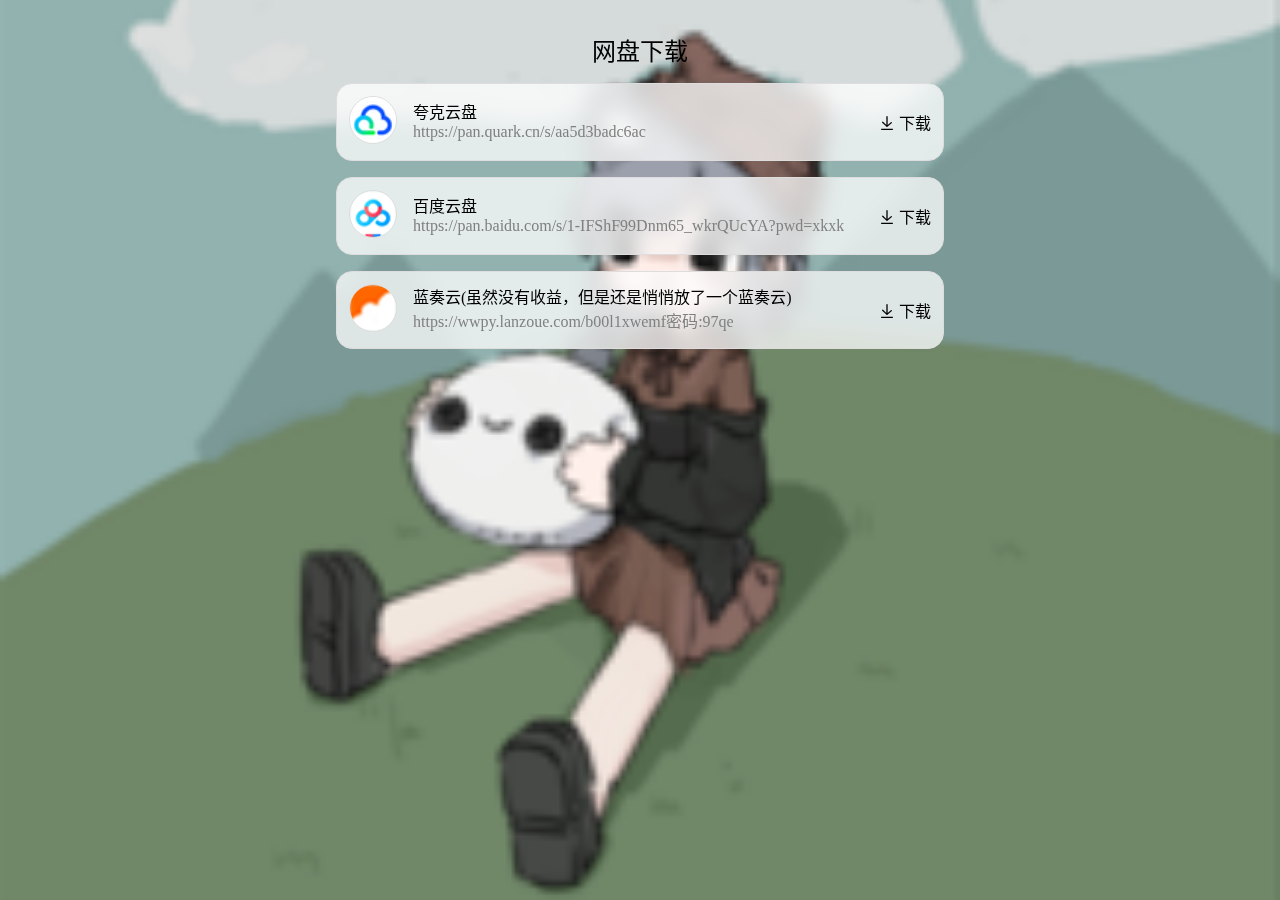
<file: download.html>
<!DOCTYPE html>
<html lang="zh-CN">

<head>
    <meta charset="UTF-8">
    <meta http-equiv="X-UA-Compatible" content="IE=edge">
    <meta name="viewport" content="width=device-width, initial-scale=1.0">
    <link rel="icon" href="./icon.jpg" type="image/x-icon">
    <title>下载资源</title>
    <link rel="stylesheet" href="./css/iconfont.css">
    <link rel="stylesheet" href="./css/base.css">
    <link rel="stylesheet" href="./css/style.css">
    <style>
        .container-page {
            gap: 1em;
            padding: 2em;
        }

        .container-download-list {
            width: 50%;
        }

        .download-item {
            gap: 1em;
            padding: 0.75em;
            /* 动画初始状态 */
            transform: translateX(-100%);
            opacity: 0;
            transition: all 0.5s ease-out;
        }

        /* 显示动画 */
        .download-item.visible {
            transform: translateX(0);
            opacity: 1;
        }

        @media screen and (max-width: 1024px) {
            .container-download-list {
                width: 75%;
            }
        }

        @media screen and (max-width: 768px) {
            .container-page {
                gap: 0.5em;
                padding: 0.75em;
            }

            .container-download-list {
                width: 100%;
            }

            .download-item {
                gap: 0.5em;
                padding: 0.75em;
            }
        }

        @media screen and (max-width: 425px) {}

        /* 卡片滑入动画 */
        @keyframes slideIn {
            from {
                transform: translateX(-100%);
                opacity: 0;
            }
            to {
                transform: translateX(0);
                opacity: 1;
            }
        }
    </style>
</head>

<body>
    <img class="background" src="./background.png" alt="">

    <div class="container-page flex-col align-center fill-wh">
        <h2>网盘下载</h2>
        <div class="container-download-list">
            <div class="general-card download-item flex-row align-center" data-type="quark">
                <!-- 头像 -->
                <div>
                    <img class="avatar" src="./夸克.png" alt="">
                </div>
                <!-- 资源名与下载链接 -->
                <div style="flex-shrink: 1;min-width: 0;">
                    <h4>夸克云盘</h4>
                    <a id="quark-link" style="color: gray; white-space: nowrap; overflow: hidden; text-overflow: ellipsis; display: inline-block; width: 100%; max-width: 100%;">
                        https://example.com/quark
                    </a>
                </div>
                <!-- 下载按钮 -->
                <div class="flex-row justify-end" style="flex: 1;flex-shrink: 0;">
                    <a id="quark-btn" href="http://example.com" class="download-btn" style="white-space: nowrap;">
                        <span class="iconfont icon-xiazai"></span>
                        <span>下载</span>
                    </a>
                </div>
            </div>
        </div>
        <div class="container-download-list">
            <div class="general-card download-item flex-row align-center" data-type="baidu">
                <!-- 头像 -->
                <div>
                    <img class="avatar" src="./百度云.png" alt="">
                </div>
                <!-- 资源名与下载链接 -->
                <div style="flex-shrink: 1;min-width: 0;">
                    <h4>百度云盘</h4>
                    <a id="baidu-link" style="color: gray; white-space: nowrap; overflow: hidden; text-overflow: ellipsis; display: inline-block; width: 100%; max-width: 100%;">
                        https://example.com/baidu
                    </a>
                </div>
                <!-- 下载按钮 -->
                <div class="flex-row justify-end" style="flex: 1;flex-shrink: 0;">
                    <a id="baidu-btn" href="http://example.com" class="download-btn" style="white-space: nowrap;">
                        <span class="iconfont icon-xiazai"></span>
                        <span>下载</span>
                    </a>
                </div>
            </div>
        </div>
        <div class="container-download-list fixed-bottom">
    <div class="general-card download-item flex-row align-center" data-type="lanzou">
        <!-- 头像 -->
        <div>
            <img class="avatar" src="./蓝奏.png" alt="">
        </div>
        <!-- 资源名与下载链接 -->
        <div style="flex-shrink: 1;min-width: 0;">
            <h4>蓝奏云(虽然没有收益，但是还是悄悄放了一个蓝奏云)</h4>
            <a id="lanzou-link" style="color: gray; white-space: nowrap; overflow: hidden; text-overflow: ellipsis; display: inline-block; width: 100%; max-width: 100%;">
                https://example.com/lanzou
            </a>
        </div>
        <!-- 下载按钮 -->
        <div class="flex-row justify-end" style="flex: 1;flex-shrink: 0;">
            <a id="lanzou-btn" href="http://example.com" class="download-btn" style="white-space: nowrap;">
                <span class="iconfont icon-xiazai"></span>
                <span>下载</span>
            </a>
        </div>
    </div>
</div>
    </div>

    <script>
        // 定义各资源对应的下载链接（可根据实际情况配置）
        const resourceLinks = {
            
            scm: {
                quark: 'https://pan.quark.cn/s/beecfb268264',
                baidu: 'https://pan.baidu.com/s/1JJs5Jnr3lEtm0SerPfbiFA?pwd=xkxk',
                lanzou: 'https://wwpy.lanzoue.com/b00l1y0s2d密码:go1m',
                
            },
            niko2: {
                quark: 'https://pan.quark.cn/s/a4e0d941bf2d',
                baidu: 'https://pan.baidu.com/s/14w7K0B46__oL1hnw2ck0yw?pwd=xkxk',
                lanzou: 'https://wwpy.lanzoue.com/b00l1y19mf密码:9fgw'
            },
            niko1: {
                quark: 'https://niko-quark-link.com',
                baidu: 'https://niko-baidu-link.com',
                lanzou: 'https://niko-lanzou-link.com'
            },
            
            koishi: {
                quark: 'https://pan.quark.cn/s/c952fa6b39fb',
                baidu: 'https://pan.baidu.com/s/1ccQnlAOTsJdO1jgdQiPaMA?pwd=xkxk',
                lanzou: 'https://wwpy.lanzoue.com/b00l1y20gb密码:cfur'
            },
            
            
            miku: {
                quark: 'https://pan.quark.cn/s/aa5d3badc6ac',
                baidu: 'https://pan.baidu.com/s/1-IFShF99Dnm65_wkrQUcYA?pwd=xkxk',
                lanzou: 'https://wwpy.lanzoue.com/b00l1xwemf密码:97qe'
            },
            gifcursor: {
                quark: 'https://pan.quark.cn/s/fccb7ad0e841',
                baidu: 'https://pan.baidu.com/s/1PdahtFMN1wy36G4hzEt2NQ?pwd=xkxk',
                lanzou: 'https://wwpy.lanzoue.com/b00l1y2wsf密码:51qc'
            },
            ungifcursor: {
                quark: 'https://pan.quark.cn/s/623d5e5a5728',
                baidu: 'https://pan.baidu.com/s/1N60sFEjWX4NH1CL6fA-mWg?pwd=xkxk',
                lanzou: 'https://wwpy.lanzoue.com/b00l1ywr3a密码:42zk'
            },
            ralsei: {
                quark: 'https://pan.quark.cn/s/fdd616816133',
                baidu: 'https://pan.baidu.com/s/1PuVAmVSNcccaH3P_UzdgaQ?pwd=xkxk',
                lanzou: 'hhttps://wwpy.lanzoue.com/b00l1zb6ub密码:g85v'
            },
            xnyxy: {
                quark: 'https://pan.quark.cn/s/b605be6adac5',
                baidu: 'https://pan.baidu.com/s/1VM88_hZAVGLIVr6y2wmSIw?pwd=xkxk',
                lanzou: 'https://wwpy.lanzoue.com/b00l203cmh密码:fxuf'
            },
            boqi: {
                quark: 'https://pan.quark.cn/s/7b4b1bd17cb1',
                baidu: 'https://pan.baidu.com/s/1TGmpGpNkmu4OU2kUPMvhig?pwd=xkxk',
                lanzou: 'https://wwpy.lanzoue.com/b00l20d4he密码:8v7l'
            },
            yileina: {
                quark: 'https://pan.quark.cn/s/0b9aeb8ba9ed',
                baidu: 'https://pan.baidu.com/s/1B27QOHyN2Fzc6hFvymchmg?pwd=xkxk',
                lanzou: 'https://wwpy.lanzoue.com/b00l2116qj密码:51ew'
            },
        };

        // 获取当前资源类型（通过URL参数传递）
        const urlParams = new URLSearchParams(window.location.search);
        const currentResource = urlParams.get('resource') || 'miku'; // 默认使用初音资源

        // 初始化下载链接
        function updateDownloadLinks() {
            const links = resourceLinks[currentResource];
            if (!links) return;

            // 更新夸克云盘链接
            document.getElementById('quark-link').href = links.quark;
            document.getElementById('quark-link').textContent = links.quark;
            document.getElementById('quark-btn').href = links.quark;

            // 更新百度云盘链接
            document.getElementById('baidu-link').href = links.baidu;
            document.getElementById('baidu-link').textContent = links.baidu;
            document.getElementById('baidu-btn').href = links.baidu;

            // 更新蓝奏云链接
            document.getElementById('lanzou-link').href = links.lanzou;
            document.getElementById('lanzou-link').textContent = links.lanzou;
            document.getElementById('lanzou-btn').href = links.lanzou;
        }

        // 执行卡片动画
        function animateCards() {
            const cards = document.querySelectorAll('.download-item');
            cards.forEach((card, index) => {
                setTimeout(() => {
                    card.classList.add('visible');
                }, index * 100); // 依次延迟100ms显示
            });
        }

        // 初始化
        document.addEventListener('DOMContentLoaded', () => {
            updateDownloadLinks();
            animateCards();
        });
    </script>
</body>

</html>
</file>
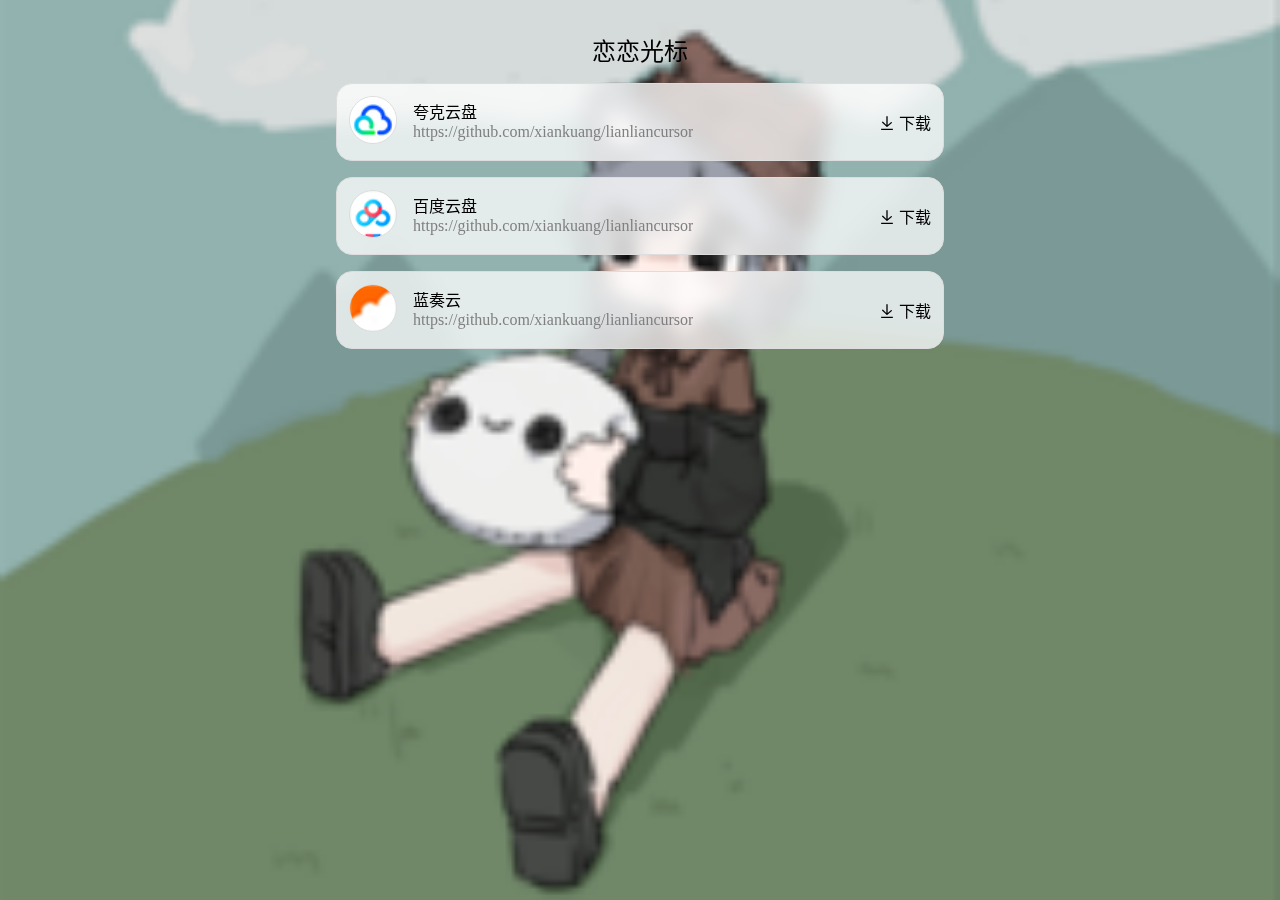
<file: Koishi-download.html>
<!DOCTYPE html>
<html lang="zh-CN">

<head>
    <meta charset="UTF-8">
    <meta http-equiv="X-UA-Compatible" content="IE=edge">
    <meta name="viewport" content="width=device-width, initial-scale=1.0">
    <link rel="icon" href="./icon.jpg" type="image/x-icon">
    <title>下载资源</title>
    <link rel="stylesheet" href="./css/iconfont.css">
    <link rel="stylesheet" href="./css/base.css">
    <link rel="stylesheet" href="./css/style.css">
    <style>
        .container-page {
            gap: 1em;
            padding: 2em;
        }

        .container-download-list {
            width: 50%;
        }

        .download-item {
            gap: 1em;
            padding: 0.75em;
        }

        @media screen and (max-width: 1024px) {

            .container-download-list {
                width: 75%;
            }
        }

        @media screen and (max-width: 768px) {
            .container-page {
                gap: 0.5em;
                padding: 0.75em;
            }

            .container-download-list {
                width: 100%;
            }

            .download-item {
                gap: 0.5em;
                padding: 0.75em;
            }
        }

        @media screen and (max-width: 425px) {}
    </style>
</head>

<body>

    <img class="background" src="./background.png" alt="">

    <div class="container-page flex-col align-center fill-wh">
        <h2>恋恋光标</h2>
        <div class="container-download-list">
            <div class="general-card download-item flex-row align-center">
                <!-- 头像 -->
                <div>
                    <img class="avatar" src="./夸克.png" alt="">
                </div>
                <!-- 资源明与下载链接 -->
                <div style="flex-shrink: 1;min-width: 0;">
                    <h4>夸克云盘</h4>
                    <a style="color: gray;
                        white-space: nowrap;
                        overflow: hidden;
                        text-overflow: ellipsis;
                        display: inline-block;
                        width: 100%;
                        max-width: 100%;">
                        https://github.com/xiankuang/lianliancursor
                    </a>
                </div>
                <!-- 下载按钮 -->
                <div class="flex-row justify-end" style="flex: 1;flex-shrink: 0;">
                    <a href="http://example.com" class="download-btn" style="white-space: nowrap;">
                        <span class="iconfont icon-xiazai"></span>
                        <span>下载</span>
                    </a>
                </div>
            </div>
        </div>
        <div class="container-download-list">
            <div class="general-card download-item flex-row align-center">
                <!-- 头像 -->
                <div>
                    <img class="avatar" src="./百度云.png" alt="">
                </div>
                <!-- 资源明与下载链接 -->
                <div style="flex-shrink: 1;min-width: 0;">
                    <h4>百度云盘</h4>
                    <a style="color: gray;
                        white-space: nowrap;
                        overflow: hidden;
                        text-overflow: ellipsis;
                        display: inline-block;
                        width: 100%;
                        max-width: 100%;">
                        https://github.com/xiankuang/lianliancursor
                    </a>
                </div>
                <!-- 下载按钮 -->
                <div class="flex-row justify-end" style="flex: 1;flex-shrink: 0;">
                    <a href="http://example.com" class="download-btn" style="white-space: nowrap;">
                        <span class="iconfont icon-xiazai"></span>
                        <span>下载</span>
                    </a>
                </div>
            </div>
        </div>
        <div class="container-download-list">
            <div class="general-card download-item flex-row align-center">
                <!-- 头像 -->
                <div>
                    <img class="avatar" src="./蓝奏.png" alt="">
                </div>
                <!-- 资源明与下载链接 -->
                <div style="flex-shrink: 1;min-width: 0;">
                    <h4>蓝奏云</h4>
                    <a style="color: gray;
                        white-space: nowrap;
                        overflow: hidden;
                        text-overflow: ellipsis;
                        display: inline-block;
                        width: 100%;
                        max-width: 100%;">
                        https://github.com/xiankuang/lianliancursor
                    </a>
                </div>
                <!-- 下载按钮 -->
                <div class="flex-row justify-end" style="flex: 1;flex-shrink: 0;">
                    <a href="http://example.com" class="download-btn" style="white-space: nowrap;">
                        <span class="iconfont icon-xiazai"></span>
                        <span>下载</span>
                    </a>
                </div>
            </div>
        </div>

    </div>

</body>

</html>
</file>
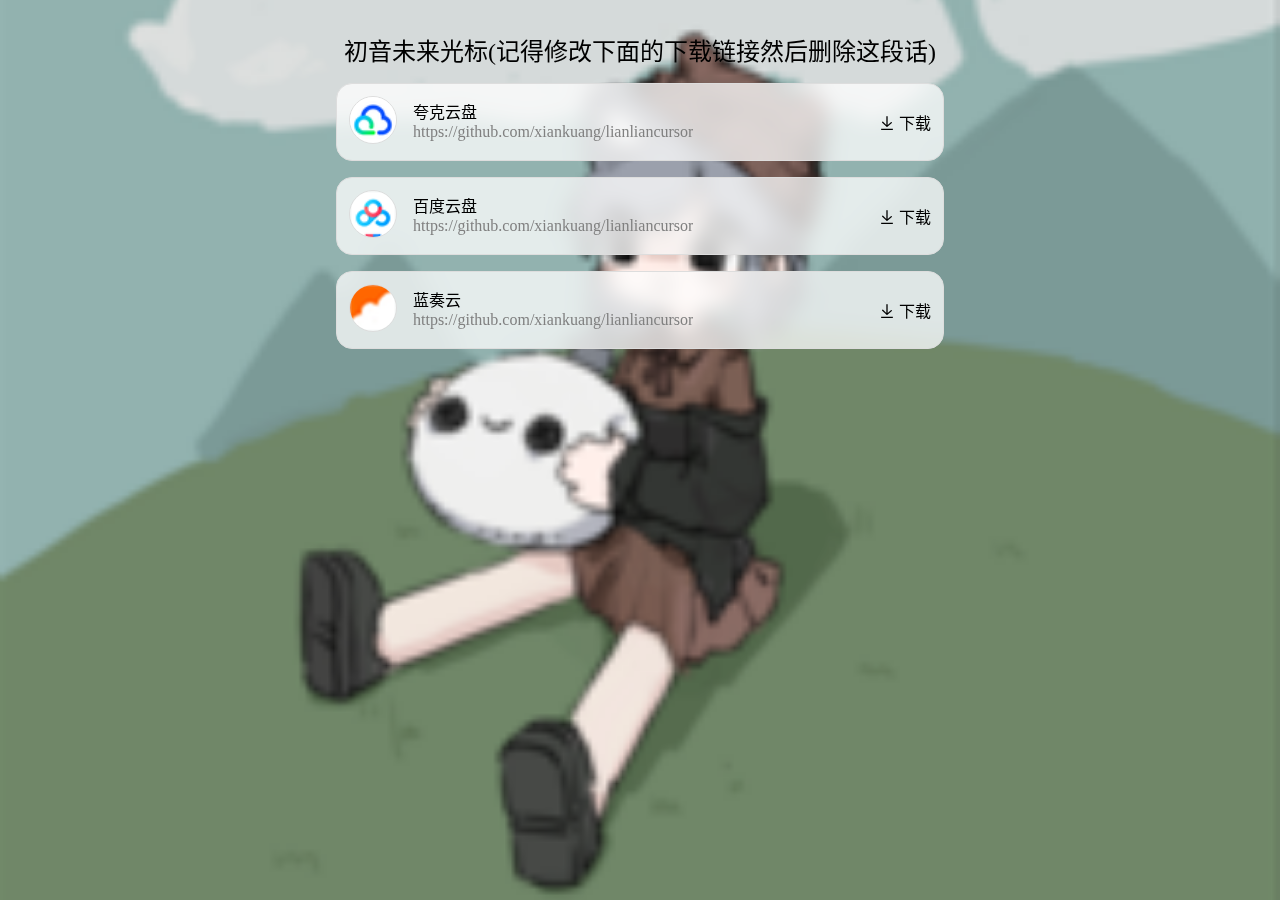
<file: miku-download.html>
<!DOCTYPE html>
<html lang="zh-CN">

<head>
    <meta charset="UTF-8">
    <meta http-equiv="X-UA-Compatible" content="IE=edge">
    <meta name="viewport" content="width=device-width, initial-scale=1.0">
    <link rel="icon" href="./icon.jpg" type="image/x-icon">
    <title>下载资源</title>
    <link rel="stylesheet" href="./css/iconfont.css">
    <link rel="stylesheet" href="./css/base.css">
    <link rel="stylesheet" href="./css/style.css">
    <style>
        .container-page {
            gap: 1em;
            padding: 2em;
        }

        .container-download-list {
            width: 50%;
        }

        .download-item {
            gap: 1em;
            padding: 0.75em;
        }

        @media screen and (max-width: 1024px) {

            .container-download-list {
                width: 75%;
            }
        }

        @media screen and (max-width: 768px) {
            .container-page {
                gap: 0.5em;
                padding: 0.75em;
            }

            .container-download-list {
                width: 100%;
            }

            .download-item {
                gap: 0.5em;
                padding: 0.75em;
            }
        }

        @media screen and (max-width: 425px) {}
    </style>
</head>

<body>

    <img class="background" src="./background.png" alt="">

    <div class="container-page flex-col align-center fill-wh">
        <h2>初音未来光标(记得修改下面的下载链接然后删除这段话)</h2>
        <div class="container-download-list">
            <div class="general-card download-item flex-row align-center">
                <!-- 头像 -->
                <div>
                    <img class="avatar" src="./夸克.png" alt="">
                </div>
                <!-- 资源明与下载链接 -->
                <div style="flex-shrink: 1;min-width: 0;">
                    <h4>夸克云盘</h4>
                    <a style="color: gray;
                        white-space: nowrap;
                        overflow: hidden;
                        text-overflow: ellipsis;
                        display: inline-block;
                        width: 100%;
                        max-width: 100%;">
                        https://github.com/xiankuang/lianliancursor
                    </a>
                </div>
                <!-- 下载按钮 -->
                <div class="flex-row justify-end" style="flex: 1;flex-shrink: 0;">
                    <a href="http://example.com" class="download-btn" style="white-space: nowrap;">
                        <span class="iconfont icon-xiazai"></span>
                        <span>下载</span>
                    </a>
                </div>
            </div>
        </div>
        <div class="container-download-list">
            <div class="general-card download-item flex-row align-center">
                <!-- 头像 -->
                <div>
                    <img class="avatar" src="./百度云.png" alt="">
                </div>
                <!-- 资源明与下载链接 -->
                <div style="flex-shrink: 1;min-width: 0;">
                    <h4>百度云盘</h4>
                    <a style="color: gray;
                        white-space: nowrap;
                        overflow: hidden;
                        text-overflow: ellipsis;
                        display: inline-block;
                        width: 100%;
                        max-width: 100%;">
                        https://github.com/xiankuang/lianliancursor
                    </a>
                </div>
                <!-- 下载按钮 -->
                <div class="flex-row justify-end" style="flex: 1;flex-shrink: 0;">
                    <a href="http://example.com" class="download-btn" style="white-space: nowrap;">
                        <span class="iconfont icon-xiazai"></span>
                        <span>下载</span>
                    </a>
                </div>
            </div>
        </div>
        <div class="container-download-list">
            <div class="general-card download-item flex-row align-center">
                <!-- 头像 -->
                <div>
                    <img class="avatar" src="./蓝奏.png" alt="">
                </div>
                <!-- 资源明与下载链接 -->
                <div style="flex-shrink: 1;min-width: 0;">
                    <h4>蓝奏云</h4>
                    <a style="color: gray;
                        white-space: nowrap;
                        overflow: hidden;
                        text-overflow: ellipsis;
                        display: inline-block;
                        width: 100%;
                        max-width: 100%;">
                        https://github.com/xiankuang/lianliancursor
                    </a>
                </div>
                <!-- 下载按钮 -->
                <div class="flex-row justify-end" style="flex: 1;flex-shrink: 0;">
                    <a href="http://example.com" class="download-btn" style="white-space: nowrap;">
                        <span class="iconfont icon-xiazai"></span>
                        <span>下载</span>
                    </a>
                </div>
            </div>
        </div>

    </div>

</body>

</html>
</file>
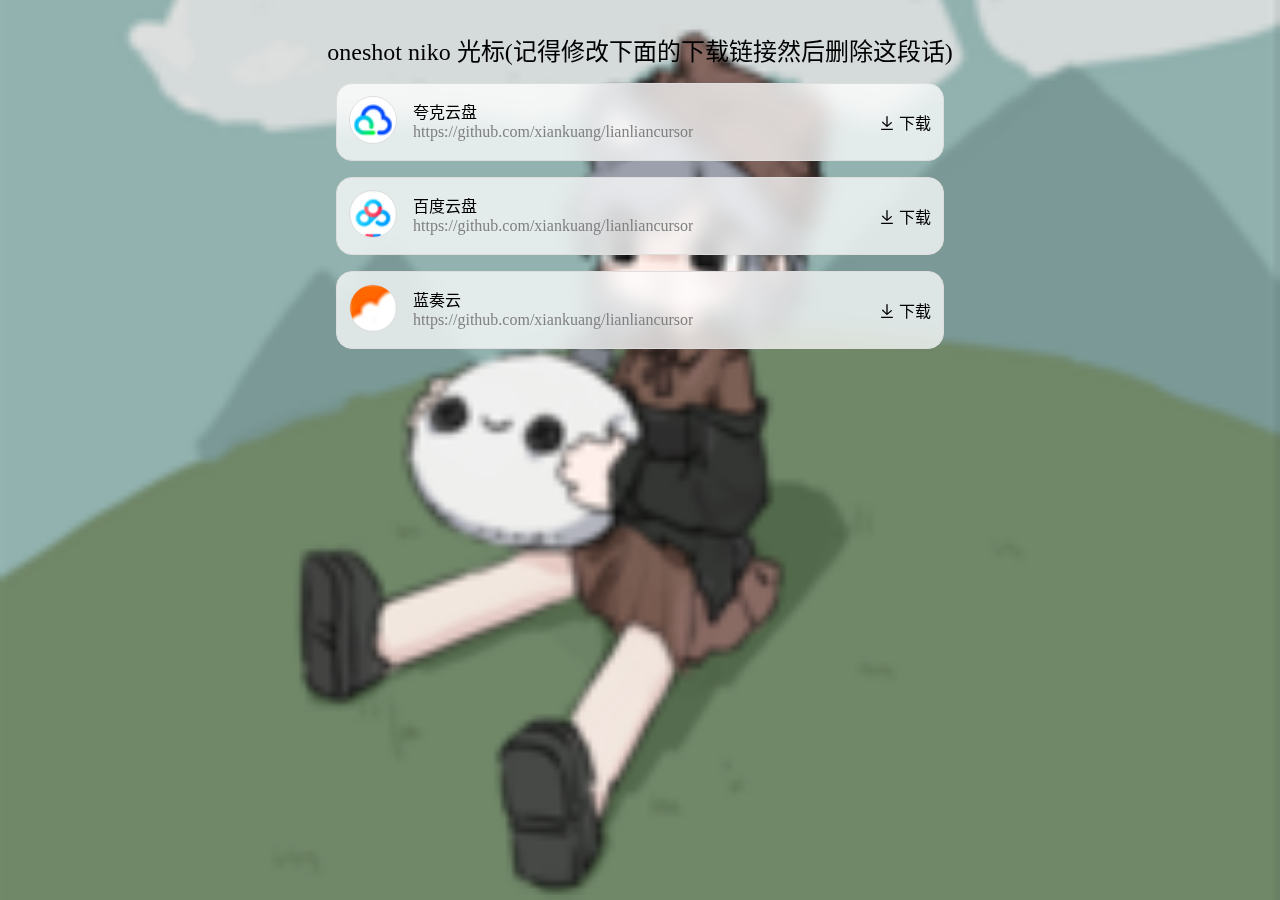
<file: niko-download.html>
<!DOCTYPE html>
<html lang="zh-CN">

<head>
    <meta charset="UTF-8">
    <meta http-equiv="X-UA-Compatible" content="IE=edge">
    <meta name="viewport" content="width=device-width, initial-scale=1.0">
    <link rel="icon" href="./icon.jpg" type="image/x-icon">
    <title>下载资源</title>
    <link rel="stylesheet" href="./css/iconfont.css">
    <link rel="stylesheet" href="./css/base.css">
    <link rel="stylesheet" href="./css/style.css">
    <style>
        body,
        body * {
            cursor: url('./css/1112.png'), pointer;
        }

        .container-page {
            gap: 1em;
            padding: 2em;
        }

        .container-download-list {
            width: 50%;
        }

        .download-item {
            gap: 1em;
            padding: 0.75em;
        }

        @media screen and (max-width: 1024px) {

            .container-download-list {
                width: 75%;
            }
        }

        @media screen and (max-width: 768px) {
            .container-page {
                gap: 0.5em;
                padding: 0.75em;
            }

            .container-download-list {
                width: 100%;
            }

            .download-item {
                gap: 0.5em;
                padding: 0.75em;
            }
        }

        @media screen and (max-width: 425px) {}
    </style>
</head>

<body>

    <img class="background" src="./background.png" alt="">

    <div class="container-page flex-col align-center fill-wh">
        <h2>oneshot niko 光标(记得修改下面的下载链接然后删除这段话)</h2>
        <div class="container-download-list">
            <div class="general-card download-item flex-row align-center">
                <!-- 头像 -->
                <div>
                    <img class="avatar" src="./夸克.png" alt="">
                </div>
                <!-- 资源明与下载链接 -->
                <div style="flex-shrink: 1;min-width: 0;">
                    <h4>夸克云盘</h4>
                    <a style="color: gray;
                        white-space: nowrap;
                        overflow: hidden;
                        text-overflow: ellipsis;
                        display: inline-block;
                        width: 100%;
                        max-width: 100%;">
                        https://github.com/xiankuang/lianliancursor
                    </a>
                </div>
                <!-- 下载按钮 -->
                <div class="flex-row justify-end" style="flex: 1;flex-shrink: 0;">
                    <a href="http://example.com" class="download-btn" style="white-space: nowrap;">
                        <span class="iconfont icon-xiazai"></span>
                        <span>下载</span>
                    </a>
                </div>
            </div>
        </div>
        <div class="container-download-list">
            <div class="general-card download-item flex-row align-center">
                <!-- 头像 -->
                <div>
                    <img class="avatar" src="./百度云.png" alt="">
                </div>
                <!-- 资源明与下载链接 -->
                <div style="flex-shrink: 1;min-width: 0;">
                    <h4>百度云盘</h4>
                    <a style="color: gray;
                        white-space: nowrap;
                        overflow: hidden;
                        text-overflow: ellipsis;
                        display: inline-block;
                        width: 100%;
                        max-width: 100%;">
                        https://github.com/xiankuang/lianliancursor
                    </a>
                </div>
                <!-- 下载按钮 -->
                <div class="flex-row justify-end" style="flex: 1;flex-shrink: 0;">
                    <a href="http://example.com" class="download-btn" style="white-space: nowrap;">
                        <span class="iconfont icon-xiazai"></span>
                        <span>下载</span>
                    </a>
                </div>
            </div>
        </div>
        <div class="container-download-list">
            <div class="general-card download-item flex-row align-center">
                <!-- 头像 -->
                <div>
                    <img class="avatar" src="./蓝奏.png" alt="">
                </div>
                <!-- 资源明与下载链接 -->
                <div style="flex-shrink: 1;min-width: 0;">
                    <h4>蓝奏云</h4>
                    <a style="color: gray;
                        white-space: nowrap;
                        overflow: hidden;
                        text-overflow: ellipsis;
                        display: inline-block;
                        width: 100%;
                        max-width: 100%;">
                        https://github.com/xiankuang/lianliancursor
                    </a>
                </div>
                <!-- 下载按钮 -->
                <div class="flex-row justify-end" style="flex: 1;flex-shrink: 0;">
                    <a href="http://example.com" class="download-btn" style="white-space: nowrap;">
                        <span class="iconfont icon-xiazai"></span>
                        <span>下载</span>
                    </a>
                </div>
            </div>
        </div>

    </div>

</body>

</html>
</file>
<file: css/iconfont.css>
@font-face {
    font-family: "iconfont"; /* Project id 4916137 */
    src: url('iconfont.woff2?t=1746869036834') format('woff2'),
    url('iconfont.woff?t=1746869036834') format('woff'),
    url('iconfont.ttf?t=1746869036834') format('truetype');
}

.iconfont {
    font-family: "iconfont" !important;
    font-size: 16px;
    font-style: normal;
    -webkit-font-smoothing: antialiased;
    -moz-osx-font-smoothing: grayscale;
}

.icon-bilibili-line:before {
    content: "\ea96";
}

.icon-github:before {
    content: "\e66f";
}

.icon-xiazai:before {
    content: "\e665";
}
</file>
<file: css/base.css>
/* 基础元素样式 */

:root {
    --border-color: #ddd;
    --color-bilibili: rgb(0, 161, 214);
}

* {
    box-sizing: border-box;
    padding: 0;
    margin: 0;
    font-weight: normal;
}
</file>
<file: css/style.css>
﻿body {
    background: #fafafa;
}

a {
    color: inherit;
    text-decoration: none;
    cursor: pointer;
}

.fill-wh {
    width: 100vw;
    height: 100vh;
    padding: 1em;
}

.flex-row {
    display: flex;
    flex-direction: row;
}

.flex-col {
    display: flex;
    flex-direction: column;
}

.center {
    justify-content: center;
    align-items: center;
}

.justify-start {
    justify-content: start;
}

.justify-end {
    justify-content: end;
}

.justify-center {
    justify-content: center;
}

.align-start {
    align-items: start;
}

.align-end {
    align-items: end;
}

.align-center {
    align-items: center;
}

img.avatar {
    width: 3em;
    height: 3em;
    border-radius: 50%;
    border: 1px solid var(--border-color);
}

img.avatar-large {
    width: 5em;
    height: 5em;
    border-radius: 50%;
    border: 1px solid var(--border-color);
}

button.download-btn {
    padding: 0.75em 1em;
    background: rgba(255, 255, 255, 0.75);
    border: 1px solid var(--border-color);
    border-radius: 1em;
    cursor: pointer;
}

/* button.def-btn:hover {
    border: 1px solid #bbb;
} */

.general-card {
    overflow: hidden;
    background: rgba(255, 255, 255, 0.75);
    backdrop-filter: blur(10px);
    border-radius: 1em;
    border: 1px solid var(--border-color);
}

.no-wrap {
    white-space: nowrap; /* 禁止换行 */
}

.single-line-ellipsis {
    white-space: nowrap; /* 禁止换行 */
    overflow: hidden; /* 隐藏溢出内容 */
    text-overflow: ellipsis; /* 显示省略号 */
}

/* 下载卡片 */

div.info-card {
    cursor: pointer;
    box-shadow: 0 0 1em rgba(0, 0, 0, 0.1);
    transition: all 200ms ease-out;
}

div.info-card:hover {
    transform: scale(1.025);
}

div.info-card img.cover {
    width: 100%;
    aspect-ratio: 3/2;
    object-fit: cover;
}

img.background {
    z-index: -1000;
    width: 100vw;
    height: 100vh;
    position: fixed;
    object-fit: cover;
}

.bilibili-color {
    color: var(--color-bilibili);
}

.personal-homepage {
    font-size: 16px;
    line-height: 1;
    background: #ffffff;
    border-radius: 1000px;
    border: 1px solid var(--border-color);
    padding: 0.5em 0.75em;
}

.personal-homepage span {
    font-size: inherit;
}
</file>
